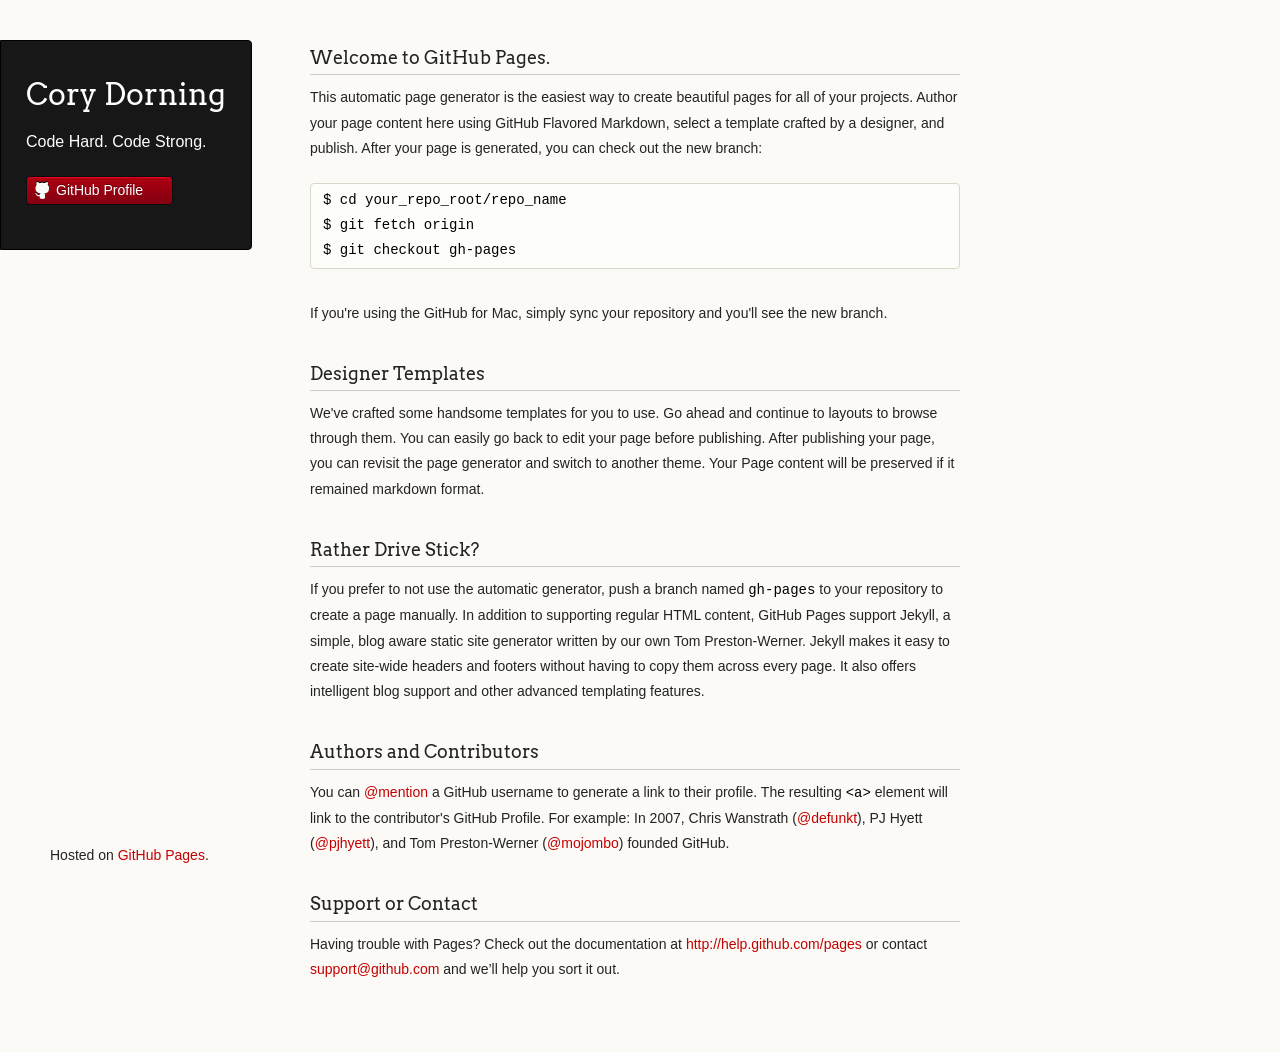
<file: index.html>
<!doctype html>
<html>
  <head>
    <meta charset="utf-8">
    <meta http-equiv="X-UA-Compatible" content="chrome=1">
    <title>Cory Dorning | Saving the World, One WebApp at a Time!</title>

    <link rel="stylesheet" href="stylesheets/styles.css">
    <link rel="stylesheet" href="stylesheets/pygment_trac.css">
    <script src="javascripts/scale.fix.js"></script>
    <meta name="viewport" content="width=device-width, initial-scale=1, user-scalable=no">
    <!--[if lt IE 9]>
    <script src="//html5shiv.googlecode.com/svn/trunk/html5.js"></script>
    <![endif]-->
  </head>
  <body>
    <div class="wrapper">
      <header>
        <h1 class="header">Cory Dorning</h1>
        <p class="header">Code Hard. Code Strong.</p>



        <ul>
          <li><a class="buttons github" href="https://github.com/corydorning">GitHub Profile</a></li>
        </ul>

      </header>
      <section>
        <h3>
<a name="welcome-to-github-pages" class="anchor" href="#welcome-to-github-pages"><span class="octicon octicon-link"></span></a>Welcome to GitHub Pages.</h3>

<p>This automatic page generator is the easiest way to create beautiful pages for all of your projects. Author your page content here using GitHub Flavored Markdown, select a template crafted by a designer, and publish. After your page is generated, you can check out the new branch:</p>

<pre><code>$ cd your_repo_root/repo_name
$ git fetch origin
$ git checkout gh-pages
</code></pre>

<p>If you're using the GitHub for Mac, simply sync your repository and you'll see the new branch.</p>

<h3>
<a name="designer-templates" class="anchor" href="#designer-templates"><span class="octicon octicon-link"></span></a>Designer Templates</h3>

<p>We've crafted some handsome templates for you to use. Go ahead and continue to layouts to browse through them. You can easily go back to edit your page before publishing. After publishing your page, you can revisit the page generator and switch to another theme. Your Page content will be preserved if it remained markdown format.</p>

<h3>
<a name="rather-drive-stick" class="anchor" href="#rather-drive-stick"><span class="octicon octicon-link"></span></a>Rather Drive Stick?</h3>

<p>If you prefer to not use the automatic generator, push a branch named <code>gh-pages</code> to your repository to create a page manually. In addition to supporting regular HTML content, GitHub Pages support Jekyll, a simple, blog aware static site generator written by our own Tom Preston-Werner. Jekyll makes it easy to create site-wide headers and footers without having to copy them across every page. It also offers intelligent blog support and other advanced templating features.</p>

<h3>
<a name="authors-and-contributors" class="anchor" href="#authors-and-contributors"><span class="octicon octicon-link"></span></a>Authors and Contributors</h3>

<p>You can <a href="https://github.com/blog/821" class="user-mention">@mention</a> a GitHub username to generate a link to their profile. The resulting <code>&lt;a&gt;</code> element will link to the contributor's GitHub Profile. For example: In 2007, Chris Wanstrath (<a href="https://github.com/defunkt" class="user-mention">@defunkt</a>), PJ Hyett (<a href="https://github.com/pjhyett" class="user-mention">@pjhyett</a>), and Tom Preston-Werner (<a href="https://github.com/mojombo" class="user-mention">@mojombo</a>) founded GitHub.</p>

<h3>
<a name="support-or-contact" class="anchor" href="#support-or-contact"><span class="octicon octicon-link"></span></a>Support or Contact</h3>

<p>Having trouble with Pages? Check out the documentation at <a href="http://help.github.com/pages">http://help.github.com/pages</a> or contact <a href="mailto:support@github.com">support@github.com</a> and we’ll help you sort it out.</p>
      </section>
      <footer>
        <p><small>Hosted on <a href="https://pages.github.com">GitHub Pages</a>.</p>
      </footer>
    </div>
    <!--[if !IE]><script>fixScale(document);</script><![endif]-->
		
  </body>
</html>
</file>
<file: stylesheets/styles.css>
@import url(https://fonts.googleapis.com/css?family=Arvo:400,700,400italic);

/* MeyerWeb Reset */

html, body, div, span, applet, object, iframe,
h1, h2, h3, h4, h5, h6, p, blockquote, pre,
a, abbr, acronym, address, big, cite, code,
del, dfn, em, img, ins, kbd, q, s, samp,
small, strike, strong, sub, sup, tt, var,
b, u, i, center,
dl, dt, dd, ol, ul, li,
fieldset, form, label, legend,
table, caption, tbody, tfoot, thead, tr, th, td,
article, aside, canvas, details, embed,
figure, figcaption, footer, header, hgroup,
menu, nav, output, ruby, section, summary,
time, mark, audio, video {
  margin: 0;
  padding: 0;
  border: 0;
  font: inherit;
  vertical-align: baseline;
}


/* Base text styles */

body {
  padding:10px 50px 0 0;
  font-family:"Helvetica Neue", Helvetica, Arial, sans-serif;
	font-size: 14px;
	color: #232323;
	background-color: #FBFAF7;
	margin: 0;
	line-height: 1.8em;
	-webkit-font-smoothing: antialiased;

}

h1, h2, h3, h4, h5, h6 {
  color:#232323;
  margin:36px 0 10px;
}

p, ul, ol, table, dl {
  margin:0 0 22px;
}

h1, h2, h3 {
	font-family: Arvo, Monaco, serif;
  line-height:1.3;
	font-weight: normal;
}

h1,h2, h3 {
	display: block;
	border-bottom: 1px solid #ccc;
	padding-bottom: 5px;
}

h1 {
	font-size: 30px;
}

h2 {
	font-size: 24px;
}

h3 {
	font-size: 18px;
}

h4, h5, h6 {
	font-family: Arvo, Monaco, serif;
	font-weight: 700;
}

a {
  color:#C30000;
  font-weight:200;
  text-decoration:none;
}

a:hover {
	text-decoration: underline;
}

a small {
	font-size: 12px;
}

em {
	font-style: italic;
}

strong {
  font-weight:700;
}

ul li {
  list-style: inside;
  padding-left: 25px;
}

ol li {
  list-style: decimal inside;
  padding-left: 20px;
}

blockquote {
  margin: 0;
  padding: 0 0 0 20px;
  font-style: italic;
}

dl, dt, dd, dl p {
	font-color: #444;
}

dl dt {
  font-weight: bold;
}

dl dd {
  padding-left: 20px;
  font-style: italic;
}

dl p {
  padding-left: 20px;
  font-style: italic;
}

hr {
  border:0;
  background:#ccc;
  height:1px;
  margin:0 0 24px;
}

/* Images */

img {
  position: relative;
  margin: 0 auto;
  max-width: 650px;
  padding: 5px;
  margin: 10px 0 32px 0;
  border: 1px solid #ccc;
}


/* Code blocks */

code, pre {
	font-family: Monaco, "Bitstream Vera Sans Mono", "Lucida Console", Terminal, monospace;
  color:#000;
  font-size:14px;
}

pre {
	padding: 4px 12px;
  background: #FDFEFB;
  border-radius:4px;
  border:1px solid #D7D8C8;
  overflow: auto;
  overflow-y: hidden;
	margin-bottom: 32px;
}


/* Tables */

table {
  width:100%;
}

table {
  border: 1px solid #ccc;
  margin-bottom: 32px;
  text-align: left;
 }

th {
  font-family: 'Arvo', Helvetica, Arial, sans-serif;
	font-size: 18px;
	font-weight: normal;
  padding: 10px;
  background: #232323;
  color: #FDFEFB;
 }

td {
  padding: 10px;
	background: #ccc;
 }


/* Wrapper */
.wrapper {
  width:960px;
}


/* Header */

header {
	background-color: #171717;
	color: #FDFDFB;
  width:200px;
  float:left;
  position:fixed;
	border: 1px solid #000;
	-webkit-border-top-right-radius: 4px;
	-webkit-border-bottom-right-radius: 4px;
	-moz-border-radius-topright: 4px;
	-moz-border-radius-bottomright: 4px;
	border-top-right-radius: 4px;
	border-bottom-right-radius: 4px;
	padding: 34px 25px 22px;
	margin: 30px 20px 0 0;
	-webkit-font-smoothing: antialiased;
}

p.header {
	font-size: 16px;
}

h1.header {
	font-family: Arvo, sans-serif;
	font-size: 30px;
	font-weight: 300;
	line-height: 1.3em;
	border-bottom: none;
	margin-top: 0;
}


h1.header, a.header, a.name, header a{
	color: #fff;
}

a.header {
	text-decoration: underline;
}

a.name {
	white-space: nowrap;
}

header ul {
  list-style:none;
  padding:0;
}

header li {
	list-style-type: none;
  width:132px;
  height:15px;
	margin-bottom: 12px;
	line-height: 1em;
	padding: 6px 6px 6px 7px;

	background: #AF0011;
	background: -moz-linear-gradient(top, #AF0011 0%, #820011 100%);
  background: -webkit-gradient(linear, left top, left bottom, color-stop(0%,#f8f8f8), color-stop(100%,#dddddd));
  background: -webkit-linear-gradient(top, #AF0011 0%,#820011 100%);
  background: -o-linear-gradient(top, #AF0011 0%,#820011 100%);
  background: -ms-linear-gradient(top, #AF0011 0%,#820011 100%);
  background: linear-gradient(top, #AF0011 0%,#820011 100%);

	border-radius:4px;
  border:1px solid #0D0D0D;

	-webkit-box-shadow: inset 0px 1px 1px 0 rgba(233,2,38, 1);
	box-shadow: inset 0px 1px 1px 0 rgba(233,2,38, 1);

}

header li:hover {
	background: #C3001D;
	background: -moz-linear-gradient(top, #C3001D 0%, #950119 100%);
  background: -webkit-gradient(linear, left top, left bottom, color-stop(0%,#f8f8f8), color-stop(100%,#dddddd));
  background: -webkit-linear-gradient(top, #C3001D 0%,#950119 100%);
  background: -o-linear-gradient(top, #C3001D 0%,#950119 100%);
  background: -ms-linear-gradient(top, #C3001D 0%,#950119 100%);
  background: linear-gradient(top, #C3001D 0%,#950119 100%);
}

a.buttons {
	-webkit-font-smoothing: antialiased;
	background: url(../images/arrow-down.png) no-repeat;
	font-weight: normal;
	text-shadow: rgba(0, 0, 0, 0.4) 0 -1px 0;
	padding: 2px 2px 2px 22px;
	height: 30px;
}

a.github {
	background: url(../images/octocat-small.png) no-repeat 1px;
}

a.buttons:hover {
	color: #fff;
	text-decoration: none;
}


/* Section - for main page content */

section {
  width:650px;
  float:right;
  padding-bottom:50px;
}


/* Footer */

footer {
  width:170px;
  float:left;
  position:fixed;
  bottom:10px;
	padding-left: 50px;
}

@media print, screen and (max-width: 960px) {

  div.wrapper {
    width:auto;
    margin:0;
  }

  header, section, footer {
    float:none;
    position:static;
    width:auto;
  }

	footer {
		border-top: 1px solid #ccc;
		margin:0 84px 0 50px;
		padding:0;
	}

  header {
    padding-right:320px;
  }

  section {
    padding:20px 84px 20px 50px;
    margin:0 0 20px;
  }

  header a small {
    display:inline;
  }

  header ul {
    position:absolute;
    right:130px;
    top:84px;
  }
}

@media print, screen and (max-width: 720px) {
  body {
    word-wrap:break-word;
  }

  header {
    padding:10px 20px 0;
		margin-right: 0;
  }

	section {
    padding:10px 0 10px 20px;
    margin:0 0 30px;
  }

	footer {
		margin: 0 0 0 30px;
	}

  header ul, header p.view {
    position:static;
  }
}

@media print, screen and (max-width: 480px) {

  header ul li.download {
    display:none;
  }

	footer {
		margin: 0 0 0 20px;
	}

	footer a{
		display:block;
	}

}

@media print {
  body {
    padding:0.4in;
    font-size:12pt;
    color:#444;
  }
}
</file>
<file: stylesheets/pygment_trac.css>
.highlight  { background: #ffffff; }
.highlight .c { color: #999988; font-style: italic } /* Comment */
.highlight .err { color: #a61717; background-color: #e3d2d2 } /* Error */
.highlight .k { font-weight: bold } /* Keyword */
.highlight .o { font-weight: bold } /* Operator */
.highlight .cm { color: #999988; font-style: italic } /* Comment.Multiline */
.highlight .cp { color: #999999; font-weight: bold } /* Comment.Preproc */
.highlight .c1 { color: #999988; font-style: italic } /* Comment.Single */
.highlight .cs { color: #999999; font-weight: bold; font-style: italic } /* Comment.Special */
.highlight .gd { color: #000000; background-color: #ffdddd } /* Generic.Deleted */
.highlight .gd .x { color: #000000; background-color: #ffaaaa } /* Generic.Deleted.Specific */
.highlight .ge { font-style: italic } /* Generic.Emph */
.highlight .gr { color: #aa0000 } /* Generic.Error */
.highlight .gh { color: #999999 } /* Generic.Heading */
.highlight .gi { color: #000000; background-color: #ddffdd } /* Generic.Inserted */
.highlight .gi .x { color: #000000; background-color: #aaffaa } /* Generic.Inserted.Specific */
.highlight .go { color: #888888 } /* Generic.Output */
.highlight .gp { color: #555555 } /* Generic.Prompt */
.highlight .gs { font-weight: bold } /* Generic.Strong */
.highlight .gu { color: #800080; font-weight: bold; } /* Generic.Subheading */
.highlight .gt { color: #aa0000 } /* Generic.Traceback */
.highlight .kc { font-weight: bold } /* Keyword.Constant */
.highlight .kd { font-weight: bold } /* Keyword.Declaration */
.highlight .kn { font-weight: bold } /* Keyword.Namespace */
.highlight .kp { font-weight: bold } /* Keyword.Pseudo */
.highlight .kr { font-weight: bold } /* Keyword.Reserved */
.highlight .kt { color: #445588; font-weight: bold } /* Keyword.Type */
.highlight .m { color: #009999 } /* Literal.Number */
.highlight .s { color: #d14 } /* Literal.String */
.highlight .na { color: #008080 } /* Name.Attribute */
.highlight .nb { color: #0086B3 } /* Name.Builtin */
.highlight .nc { color: #445588; font-weight: bold } /* Name.Class */
.highlight .no { color: #008080 } /* Name.Constant */
.highlight .ni { color: #800080 } /* Name.Entity */
.highlight .ne { color: #990000; font-weight: bold } /* Name.Exception */
.highlight .nf { color: #990000; font-weight: bold } /* Name.Function */
.highlight .nn { color: #555555 } /* Name.Namespace */
.highlight .nt { color: #000080 } /* Name.Tag */
.highlight .nv { color: #008080 } /* Name.Variable */
.highlight .ow { font-weight: bold } /* Operator.Word */
.highlight .w { color: #bbbbbb } /* Text.Whitespace */
.highlight .mf { color: #009999 } /* Literal.Number.Float */
.highlight .mh { color: #009999 } /* Literal.Number.Hex */
.highlight .mi { color: #009999 } /* Literal.Number.Integer */
.highlight .mo { color: #009999 } /* Literal.Number.Oct */
.highlight .sb { color: #d14 } /* Literal.String.Backtick */
.highlight .sc { color: #d14 } /* Literal.String.Char */
.highlight .sd { color: #d14 } /* Literal.String.Doc */
.highlight .s2 { color: #d14 } /* Literal.String.Double */
.highlight .se { color: #d14 } /* Literal.String.Escape */
.highlight .sh { color: #d14 } /* Literal.String.Heredoc */
.highlight .si { color: #d14 } /* Literal.String.Interpol */
.highlight .sx { color: #d14 } /* Literal.String.Other */
.highlight .sr { color: #009926 } /* Literal.String.Regex */
.highlight .s1 { color: #d14 } /* Literal.String.Single */
.highlight .ss { color: #990073 } /* Literal.String.Symbol */
.highlight .bp { color: #999999 } /* Name.Builtin.Pseudo */
.highlight .vc { color: #008080 } /* Name.Variable.Class */
.highlight .vg { color: #008080 } /* Name.Variable.Global */
.highlight .vi { color: #008080 } /* Name.Variable.Instance */
.highlight .il { color: #009999 } /* Literal.Number.Integer.Long */

.type-csharp .highlight .k { color: #0000FF }
.type-csharp .highlight .kt { color: #0000FF }
.type-csharp .highlight .nf { color: #000000; font-weight: normal }
.type-csharp .highlight .nc { color: #2B91AF }
.type-csharp .highlight .nn { color: #000000 }
.type-csharp .highlight .s { color: #A31515 }
.type-csharp .highlight .sc { color: #A31515 }
</file>
